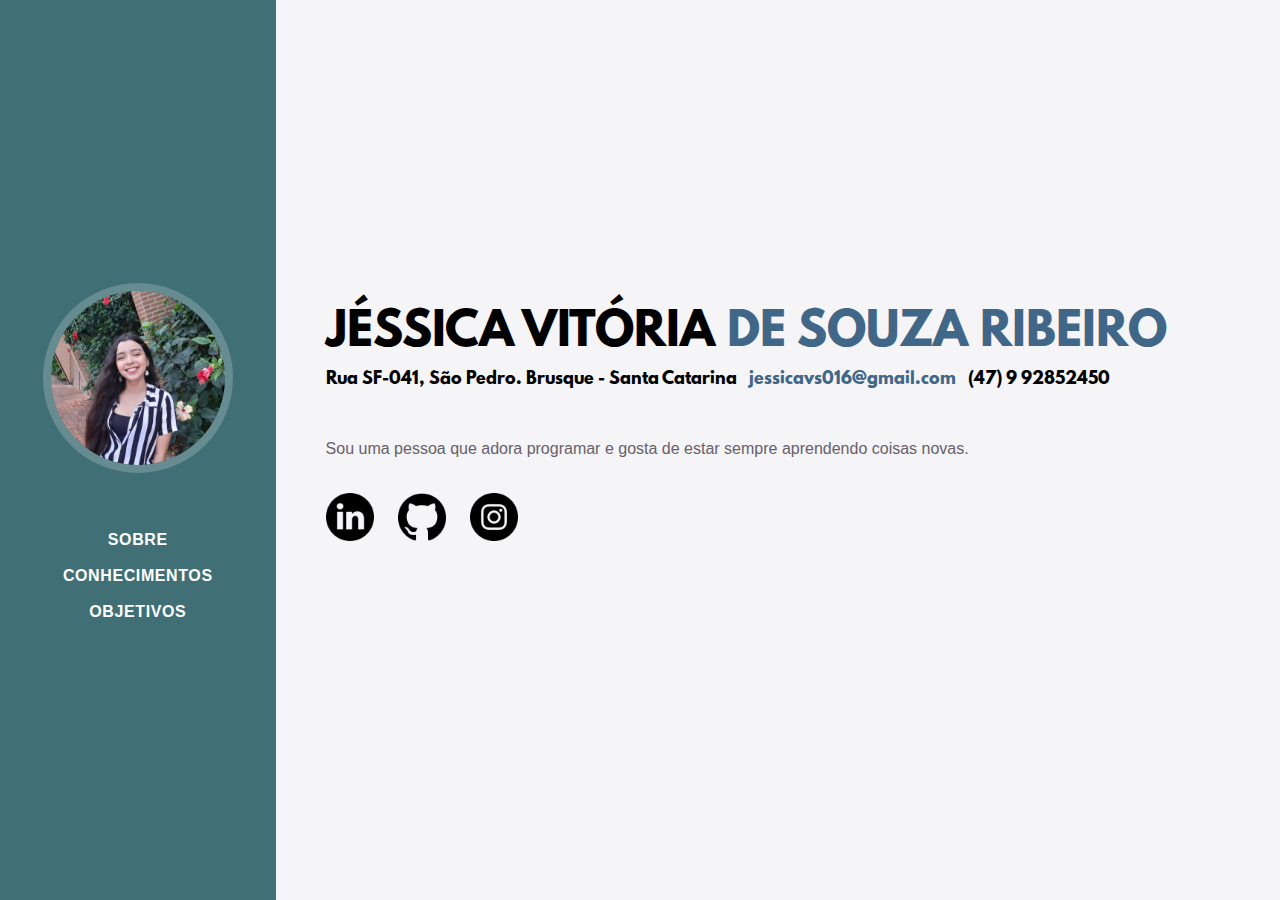
<file: index.html>
<!DOCTYPE html>
<html lang="en">
<head>
    <meta charset="UTF-8">
    <meta http-equiv="X-UA-Compatible" content="IE=edge">
    <meta name="viewport" content="width=device-width, initial-scale=1.0">
    <link rel="stylesheet" type="text/css" href="./style.css">
    <title>Sobre</title>
</head>
<body>

    <main>
        <section class="bloco1">
            <img src="./imagens/img.jpg" alt="Foto de perfil">
            
            <nav>
                <a href="index.html"><button>Sobre</button></a> <p>&nbsp;</p>
                <a href="conhecimentos.html"><button>Conhecimentos</button></a> <p>&nbsp;</p>
                <a href="objetivos.html"><button>Objetivos</button></a>
            </nav>
        </section>

        <section class="bloco2">
            <div id="dados-pessoais">
                <h1>Jéssica Vitória <span class="cor">de Souza Ribeiro</span></h1>
                <p>Rua SF-041, São Pedro. Brusque - Santa Catarina &nbsp; <a href="mailto:jessicavs016@gmail.com" class="cor">jessicavs016@gmail.com</a> &nbsp; (47) 9 92852450</p>
            </div>

            <div id="descricao">
                <p>Sou uma pessoa que adora programar e gosta de estar sempre aprendendo coisas novas.</p>
            </div>

            <div id="redes-sociais">
                <a href="https://www.linkedin.com/in/j%C3%A9ssica-ribeiro-6a8554266/"><img src="./imagens/linkedin-icon.png" alt="LinkedIn"></a>
                <a href="https://github.com/Jessica-rb"><img src="./imagens/github-icon.png" alt="Github"></a>
                <a href="https://www.instagram.com/jessicav.ds/"><img src="./imagens/instagram-icon.png" alt="Instagram"></a>
            </div>
        </section>
    </main>
    
</body>
</html>
</file>
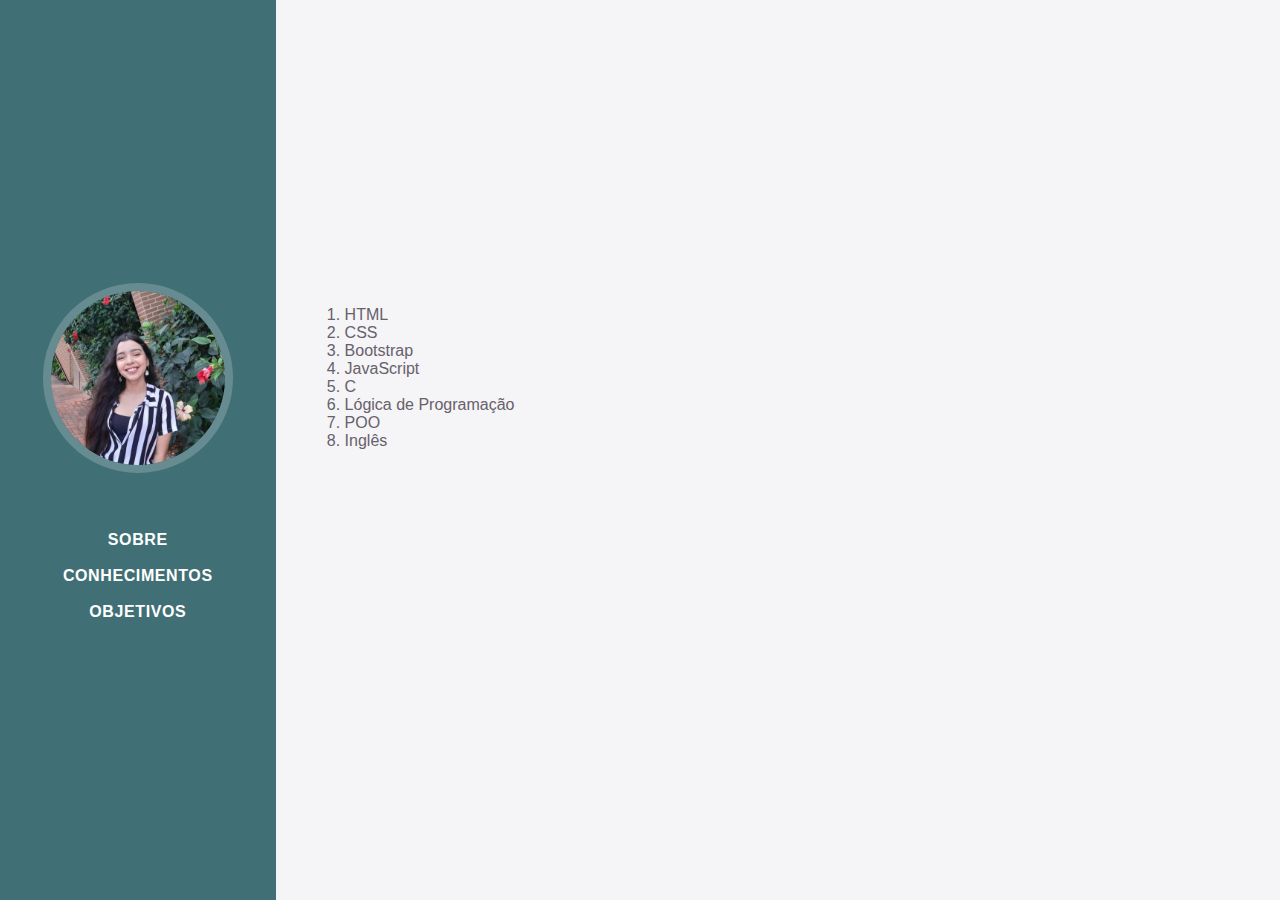
<file: conhecimentos.html>
<!DOCTYPE html>
<html lang="en">
<head>
    <meta charset="UTF-8">
    <meta http-equiv="X-UA-Compatible" content="IE=edge">
    <meta name="viewport" content="width=device-width, initial-scale=1.0">
    <link rel="stylesheet" type="text/css" href="./style.css">
    <title>Conhecimentos</title>
</head>
<body>

    <main>
        <section class="bloco1">
            <img src="./imagens/img.jpg" alt="Foto de perfil">
            
            <nav>
                <a href="index.html"><button>Sobre</button></a> <p>&nbsp;</p>
                <a href="conhecimentos.html"><button>Conhecimentos</button></a> <p>&nbsp;</p>
                <a href="objetivos.html"><button>Objetivos</button></a>
            </nav>
        </section>

        <section class="bloco2">
            
            <div id="conhecimentos">
                <ol>
                    <li>HTML</li>
                    <li>CSS</li>
                    <li>Bootstrap</li>
                    <li>JavaScript</li>
                    <li>C</li>
                    <li>Lógica de Programação</li>
                    <li>POO</li>
                    <li>Inglês</li>
                </ol>
            </div>

        </section>
    </main>
    
</body>
</html>
</file>
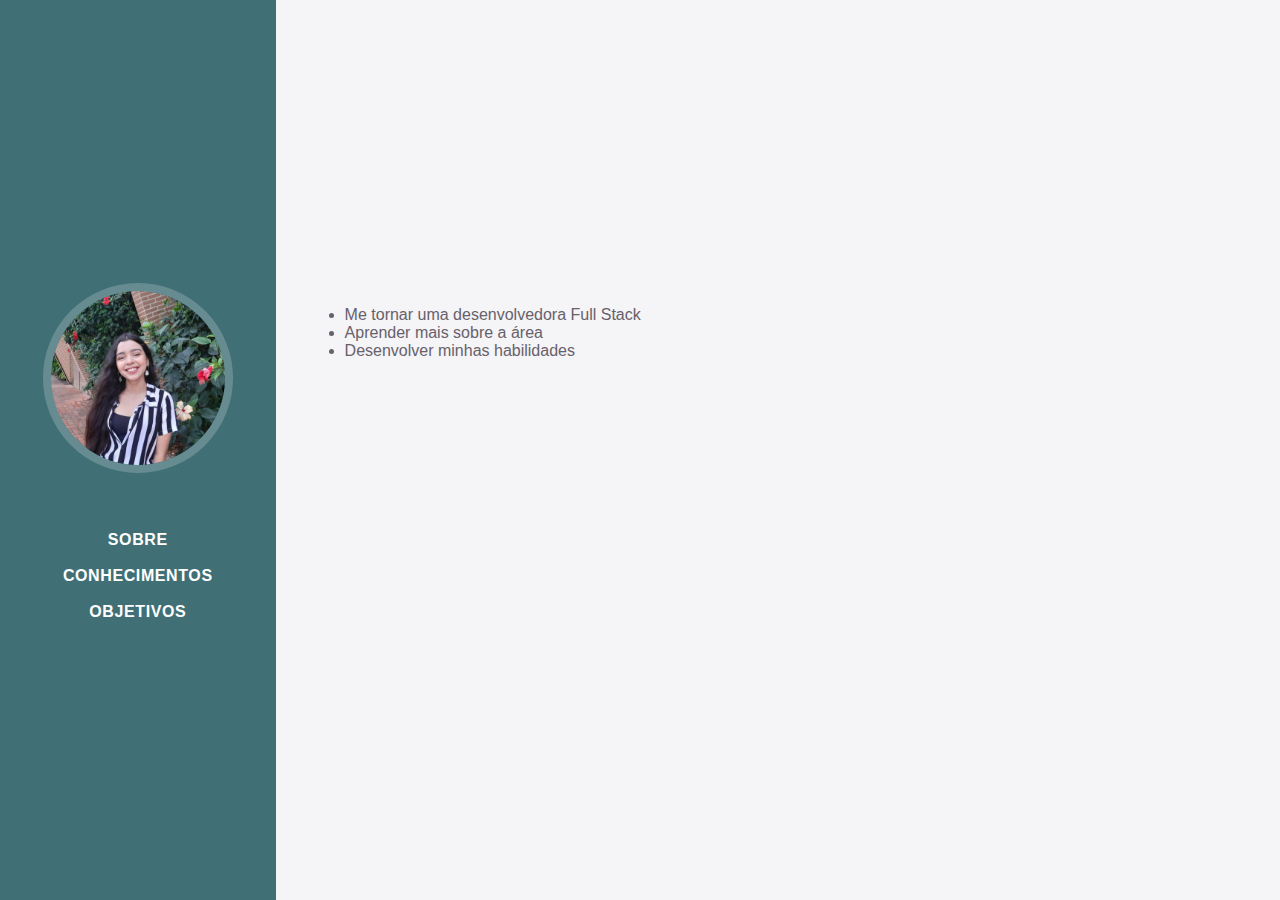
<file: objetivos.html>
<!DOCTYPE html>
<html lang="en">
<head>
    <meta charset="UTF-8">
    <meta http-equiv="X-UA-Compatible" content="IE=edge">
    <meta name="viewport" content="width=device-width, initial-scale=1.0">
    <link rel="stylesheet" type="text/css" href="./style.css">
    <title>Objetivos</title>
</head>
<body>

    <main>
        <section class="bloco1">
            <img src="./imagens/img.jpg" alt="Foto de perfil">
            
            <nav>
                <a href="index.html"><button>Sobre</button></a> <p>&nbsp;</p>
                <a href="conhecimentos.html"><button>Conhecimentos</button></a> <p>&nbsp;</p>
                <a href="objetivos.html"><button>Objetivos</button></a>
            </nav>
        </section>

        <section class="bloco2">

            <div id="objetivos">
                <ul>
                    <li>Me tornar uma desenvolvedora Full Stack</li>
                    <li>Aprender mais sobre a área</li>
                    <li>Desenvolver minhas habilidades</li>
                </ul>
            </div>
            
        </section>
    </main>
    
</body>
</html>
</file>
<file: style.css>
* {
    margin: 0;
    padding: 0;
    box-sizing: border-box;
}

body {
    width: 100vw;
    height: 100vh;
}

main {
    display: flex;
    height: 100%;
}

a {
    text-decoration: none;
}

.bloco1 {
    height: 100%;
    width: 22%;
    text-align: center;
    align-items: center;
    background-color: #407076;
}

.bloco1 img {
    width: 190px;
    height: 190px;
    object-fit: cover;
    border-radius: 50%;
    border: 8px solid rgba(255, 255, 255, 0.2);
    position: absolute;
    top: 42%;
    transform: translate(-50%, -50%);
}

.bloco1 nav {
    position: relative;
    top: 59%;
}

.bloco1 button {
    text-transform: uppercase;
    background: none;
    border: none;
    cursor: pointer;
    color: white;
    font-family: 'Trebuchet MS', 'Lucida Sans Unicode', 'Lucida Grande', 'Lucida Sans', Arial, sans-serif;
    font-size: 1em;
    font-weight: bolder;
    letter-spacing: 0.6px;
}

.bloco2 {
    height: 100%;
    width: 80%;
    background-color: #F5F4F6;
    padding: 50px;
}

.bloco2 div {
    position: relative;
    top: 32%;
    align-items: center;
    justify-content: center;
}

@font-face {
    font-family: "League Spartan";
    src: url("./fonte/LeagueSpartan.woff");
}

.bloco2 #dados-pessoais h1 {
    font-family: 'League Spartan';
    font-size: 2.8em;
    font-weight: bold;
    text-transform: uppercase;
    padding-bottom: 8px;
}

.bloco2 #dados-pessoais p {
    font-family: 'League Spartan';
    font-size: 1em;
    padding-bottom: 50px;
}

.cor {
    color: #416788;
}

.bloco2 #descricao, #conhecimentos, #objetivos {
    font-family: Arial, Helvetica, sans-serif;
    color: #67616B;
}

.bloco2 #conhecimentos, #objetivos {
    padding-left: 19px;
}

.bloco2 #descricao{
    padding-bottom: 35px;
}

.bloco2 #redes-sociais a {
    padding: 0 20px 0 0;
}

.bloco2 #redes-sociais img {
    width: 48px;
}
</file>
